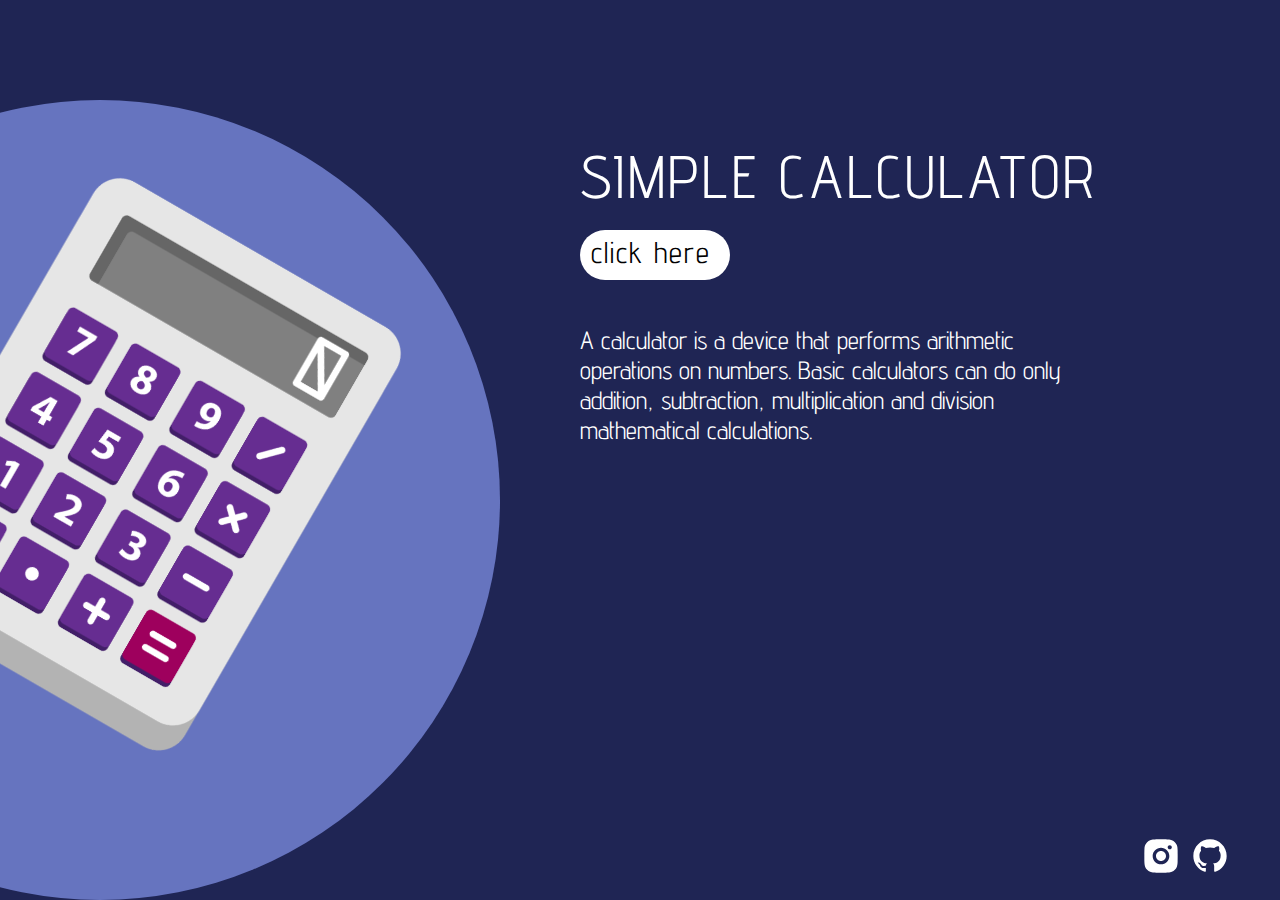
<file: index.html>
<!DOCTYPE html>
<html lang="en">
<head>
    <meta charset="UTF-8">
    <meta name="viewport" content="width=device-width, initial-scale=1.0">
    <title>Calculator</title>
    <link rel="stylesheet" href="style.css">
</head>
</style>
<link
  rel="stylesheet"
  href="https://fonts.googleapis.com/css2?family=Inter:wght@100;200;300;400;500;600;700;800;900&amp;display=swap"
  data-tag="font"
/>
<link
  rel="stylesheet"
  href="https://fonts.googleapis.com/css2?family=Advent+Pro:ital,wght@0,100;0,200;0,300;0,400;0,500;0,600;0,700;0,800;0,900;1,100;1,200;1,300;1,400;1,500;1,600;1,700;1,800;1,900&amp;display=swap"
  data-tag="font"
/>

<body>
    <div class="elipsecont">
      <div class="elipse">
        <div class="calimg"><img src="public/images/image-2.png" alt="calculatorimg"></div> 
      </div>
    </div>
        <a href="Simple_Calc.html">
          <button class="clickhere">
            <p>click here</p><img src="public/images/frame.svg" alt="arrow">
          </button>
        </a>
        <div class="dis"><p>A calculator is a device that performs arithmetic operations on numbers. Basic calculators can do only addition, subtraction, multiplication and division mathematical calculations.</p>
        </div>
        <div class="cal">
          <h1>SIMPLE CALCULATOR</h1>
        </div>
        <div class="icons">
           <a href="https://www.instagram.com/abhiram_vakil/"><img src="public/images/insta.svg" alt="instagram id" ></a>
          <a href="https://github.com/Abhiram-Vakil"><img src="public/images/git.svg" alt="github id"></a>
        </div>

    
</body>
</html>
</file>
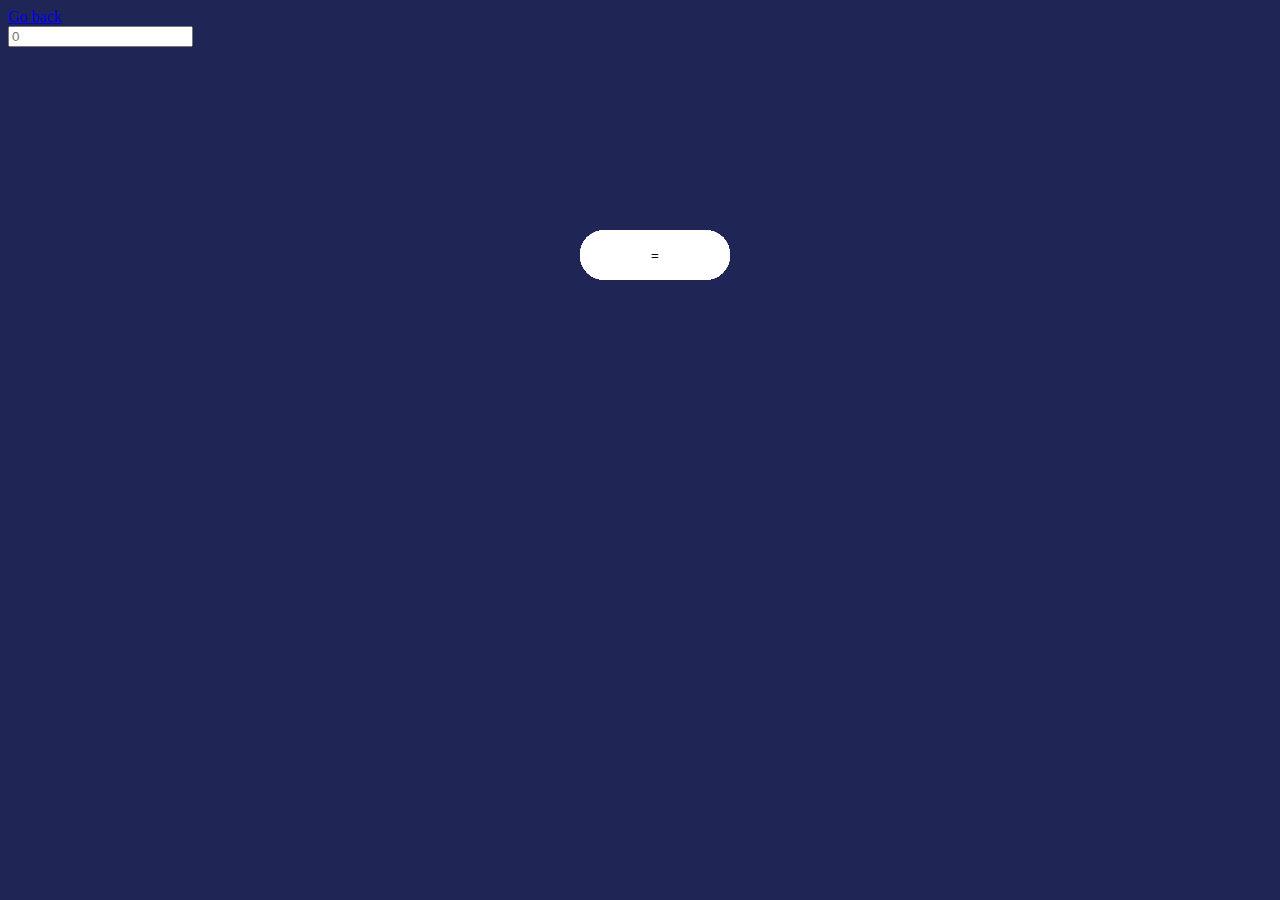
<file: Simple_Calc.html>
<!DOCTYPE html>
<html lang="en">
<head>
    <meta charset="UTF-8">
    <meta name="viewport" content="width=device-width, initial-scale=1.0">
    <link rel="stylesheet" href="style.css">
    <link rel="manifest" href="manifest.json">
    <link rel="icon" type="image/x-icon" href="img/calc.png">
    <title>Simple Calculator</title>
</head>
<body>
    <div class="calculator">
        <div class="frame_goback">
            <a href="index.html" class="goback" >Go back</a>
        </div>
        <input type="text" placeholder="0" id="inputbox">
        <div>
            <button class="func">AC</button>
            <button class="func">DEL</button>
            <button class="operator">%</button>
            <button class="operator">÷</button>
        </div>
        <div>
            <button>7</button>
            <button>8</button>
            <button>9</button>
            <button class="operator">×</button>
        </div>
        <div>
            <button>4</button>
            <button>5</button>
            <button>6</button>
            <button class="operator">-</button>
        </div>
        <div>
            <button>1</button>
            <button>2</button>
            <button>3</button>
            <button class="operator">+</button>
        </div>
        <div>
            <button>.</button>
            <button>0</button>
            <button class="eqbt">=</button>
        </div>

    </div>
    <script src="script_simple.js">

    </script>
    <script> 
        if ('serviceWorker' in navigator) {
            navigator.serviceWorker.register('/service-worker.js'); 
        } 
    </script>
</body>
</html>
</file>
<file: style.css>
body {
  background: #1f2554;
  width: 100%;

}
.elipsecont{
  height: 100vh;
  width: 1000px;
  overflow: hidden;
  position: absolute;
  left: 0px;
  bottom: 0px;
}
.elipse {
  width: 800px;
  height: 800px;
  border-radius: 100%;
  background: #6674bf;
  overflow: hidden;
  position: relative;
  top: 100px;
  left: -300px;
}

.calimg {
  transform: rotate(30deg);
  flex-shrink: 0;
  position: relative;
  top: 50px;
  left: 100px;
}
.calimg img {
  height: 700px;
}

.cal h1 {
  color: #fff;
  font-family: Advent Pro;
  font-size: 60px;
  font-style: normal;
  font-weight: 400;
  line-height: normal;
  letter-spacing: 3.32px;
  width: 550px;
  height: 97px;
  flex-shrink: 0;
  position: absolute;
  top: 100px;
  left: 580px;
}

.dis {
  width: 518px;
  height: 120px;
  flex-shrink: 0;
  color: #fff;
  font-family: Advent Pro;
  font-size: 25px;
  font-style: normal;
  font-weight: 400;
  line-height: normal;
  position: absolute;
  top: 300px;
  left: 580px;

}

button {
  width: 150px;
  height: 50px;
  border-radius: 100px;
  background: #ffffff;
  position: absolute;
  top: 230px;
  left: 580px;
  cursor: pointer;
  transition: width 0.2s;
  border: #ffffff;
}
.clickhere p {
  color: #000;
  font-family: Advent Pro;
  font-size: 30px;
  font-style: normal;
  font-weight: 400;
  line-height: normal;
  letter-spacing: 2px;
  flex-shrink: 0;
  position: absolute;
  top: -26px;
  left: 11px;
}
button img {
  width: 20px;
  height: 20px;
  flex-shrink: 0;
  display: none;
  transition: width 0.2s;
}

button:hover img {
  display: block;
  position: absolute;
  left: 150px;
  top: 14px;
}
button:hover {
  width: 200px;
}

.icons img {
  width: 40px;
  height: 40px;
  padding-left: 5px;
  flex-shrink: 0;
  cursor: pointer;
}

.icons {
  position: absolute;
  bottom: 20px;
  right: 50px;
}

@media screen and (max-width: 768px) {

  .elipsecont{
    height: 100vh;
    width: 300px;
    position: absolute;
    left: 0px;
    bottom: 0px;
  }

  .elipse {
    width: 500px;
    height: 500px;
    flex-shrink: 0;
    border-radius: 416px;
    background: #6674bf;
    position: absolute;
    top: 600px;
    left: -220px;
  }
  .cal h1 {
    width: 300px;
    top: 10px;
    left: 50px;
    font-family: Advent Pro;
    font-size: 60px;
    letter-spacing: 0.04em;
    text-align: left;
  }

  button {
    width: 240px;
    height: 60px;
    background: #ffffff;
    top: 220px;
    left: 50px;
  }
  .clickhere p {
    flex-shrink: 0;
    color: #000;
    font-family: Advent Pro;
    font-size: 40px;
    font-style: normal;
    letter-spacing: 1.84px;
    position: absolute;
    top: -36px;
    left: 52px;
  }
  button img {
    width: 32px;
    height: 50px;
    flex-shrink: 0;
    display: block;
  }
  .dis {
    width: 300px;
    height: 254px;
    flex-shrink: 0;
    color: #fff;
    font-family: Advent Pro;
    font-size: 25px;
    font-style: normal;
    line-height: normal;
    top: 280px;
    left: 50px;
  }
  .elipse img {
    width: 400px;
    height: 400px;
    transform: rotate(30);
    flex-shrink: 0;
    position: absolute;
    left: 80px;
    top: -40px;
  }

  .icons img {
    width: 40px;
    height: 44px;
    flex-shrink: 0;
  }

  .icons {
    bottom: 10px;
    right: 10px;
    padding: 10px;
    width: 40px;
  }
  button:hover img {
    display: none;
  }
  button:hover {
    width: 240px;
    height: 60px;
    flex-shrink: 0;
    background: #d9d9d9;
    top: 220px;
    left: 50px;
  }
}
</file>
